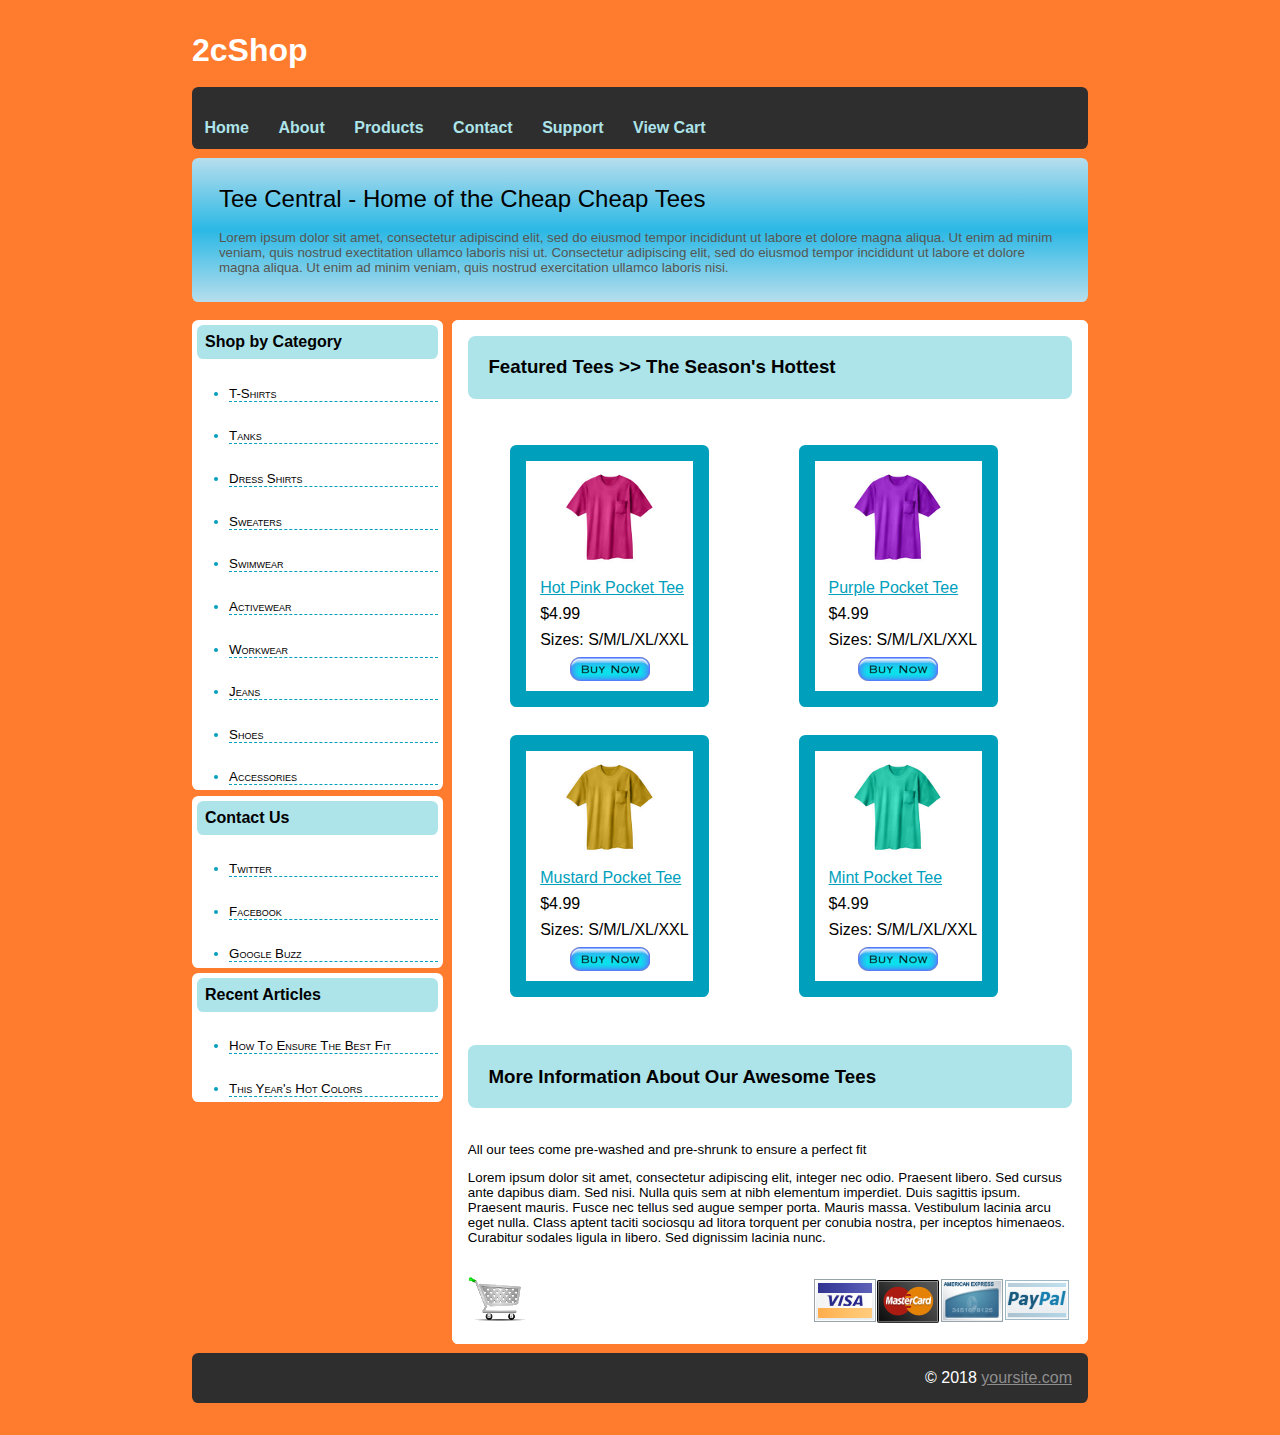
<file: LENGUAJE MARCAS/2cShop/index.html>
<!DOCTYPE html>
<html lang="en">
<head>
    <meta charset="UTF-8">
    <meta http-equiv="X-UA-Compatible" content="IE=edge">
    <meta name="viewport" content="width=device-width, initial-scale=1.0">
    <link rel="stylesheet" href="style.css"/>
    <title>2cShop</title>
</head>
<body>
    <h1>2cShop</h1>

    <nav>
        <ul>
            <li><a href="">Home</a></li>
            <li><a href="">About</a></li>
            <li><a href="">Products</a></li>
            <li><a href="">Contact</a></li>
            <li><a href="">Support</a></li>
            <li><a href="">View Cart</a></li>
        </ul>
    </nav>

    <header>
        <h2>Tee Central - Home of the Cheap Cheap Tees</h2>
        <p>Lorem ipsum dolor sit amet, consectetur adipiscind elit, sed do eiusmod

            tempor incididunt ut labore et dolore magna aliqua. Ut enim ad minim
        
            veniam, quis nostrud exectitation ullamco laboris nisi ut. Consectetur
        
            adipiscing elit, sed do eiusmod tempor incididunt ut labore et dolore
        
            magna aliqua. Ut enim ad minim veniam, quis nostrud exercitation ullamco
        
            laboris nisi.</p>
    </header>

    <aside>
        <section>

            <h4>Shop by Category</h4>

            <ul>
                <li><a href="">T-Shirts</a></li>
                <li><a href="">Tanks</a></li>
                <li><a href="">Dress Shirts</a></li>
                <li><a href="">Sweaters</a></li>
                <li><a href="">Swimwear</a></li>
                <li><a href="">Activewear</a></li>
                <li><a href="">Workwear</a></li>
                <li><a href="">Jeans</a></li>
                <li><a href="">Shoes</a></li>
                <li><a href="">Accessories</a></li>
            </ul>
        </section>

        <section>

            <h4>Contact Us</h4>

            <ul>
                <li><a href="">Twitter</a></li>
                <li><a href="">Facebook</a></li>
                <li><a href="">Google Buzz</a></li>
            </ul>
        </section>

        <section>

            <h4>Recent Articles</h4>

            <ul>
                <li><a href="">How To Ensure The Best Fit</a></li>
                <li><a href="">This Year's Hot Colors</a></li>
            </ul>
        </section>
    </aside>

    <main>
        <section id="main1">
            <h3>Featured Tees >> The Season's Hottest</h3>

            <article class="art">
                <img src="images/hotPink.png"/>
                <p><a href="">Hot Pink Pocket Tee</a></p>
                <p>$4.99</p>
                <p>Sizes: S/M/L/XL/XXL</p>
                <img src="images/buyNow.png"/>
            </article>

            <article class="art">
                <img src="images/purple.png"/>
                <p><a href="">Purple Pocket Tee</a></p> 
                <p>$4.99</p>
                <p>Sizes: S/M/L/XL/XXL</p>
                <img src="images/buyNow.png"/>
            </article>

            <article class="art">
                <img src="images/mustard.png"/>
                <p><a href="">Mustard Pocket Tee</a></p> 
                <p>$4.99</p>
                <p>Sizes: S/M/L/XL/XXL</p>
                <img src="images/buyNow.png"/>
            </article>

            <article class="art">
                <img src="images/mint.png"/>
                <p><a href="">Mint Pocket Tee</a></p>
                <p>$4.99</p>
                <p>Sizes: S/M/L/XL/XXL</p>
                <img src="images/buyNow.png"/>
            </article>
        </section>


        <section id="main2">
            <h3>More Information About Our Awesome Tees</h3>

            <p>All our tees come pre-washed and pre-shrunk to ensure a perfect fit</p>

            <p>Lorem ipsum dolor sit amet, consectetur adipiscing elit, integer nec

                odio. Praesent libero. Sed cursus ante dapibus diam. Sed nisi. Nulla
            
                quis sem at nibh elementum imperdiet. Duis sagittis ipsum. Praesent
            
                mauris. Fusce nec tellus sed augue semper porta. Mauris massa.
            
                Vestibulum lacinia arcu eget nulla. Class aptent taciti sociosqu ad
            
                litora torquent per conubia nostra, per inceptos himenaeos. Curabitur
            
                sodales ligula in libero. Sed dignissim lacinia nunc.</p>
        </section>

        <section>
            <img src="images/cart.png"/>
            <img id="cards" src="images/paymentMethods.png"/>
        </section>
    </main>

    <footer>
        <p>© 2018 <a href="">yoursite.com</a></p>
    </footer>
</body>
</html>
</file>
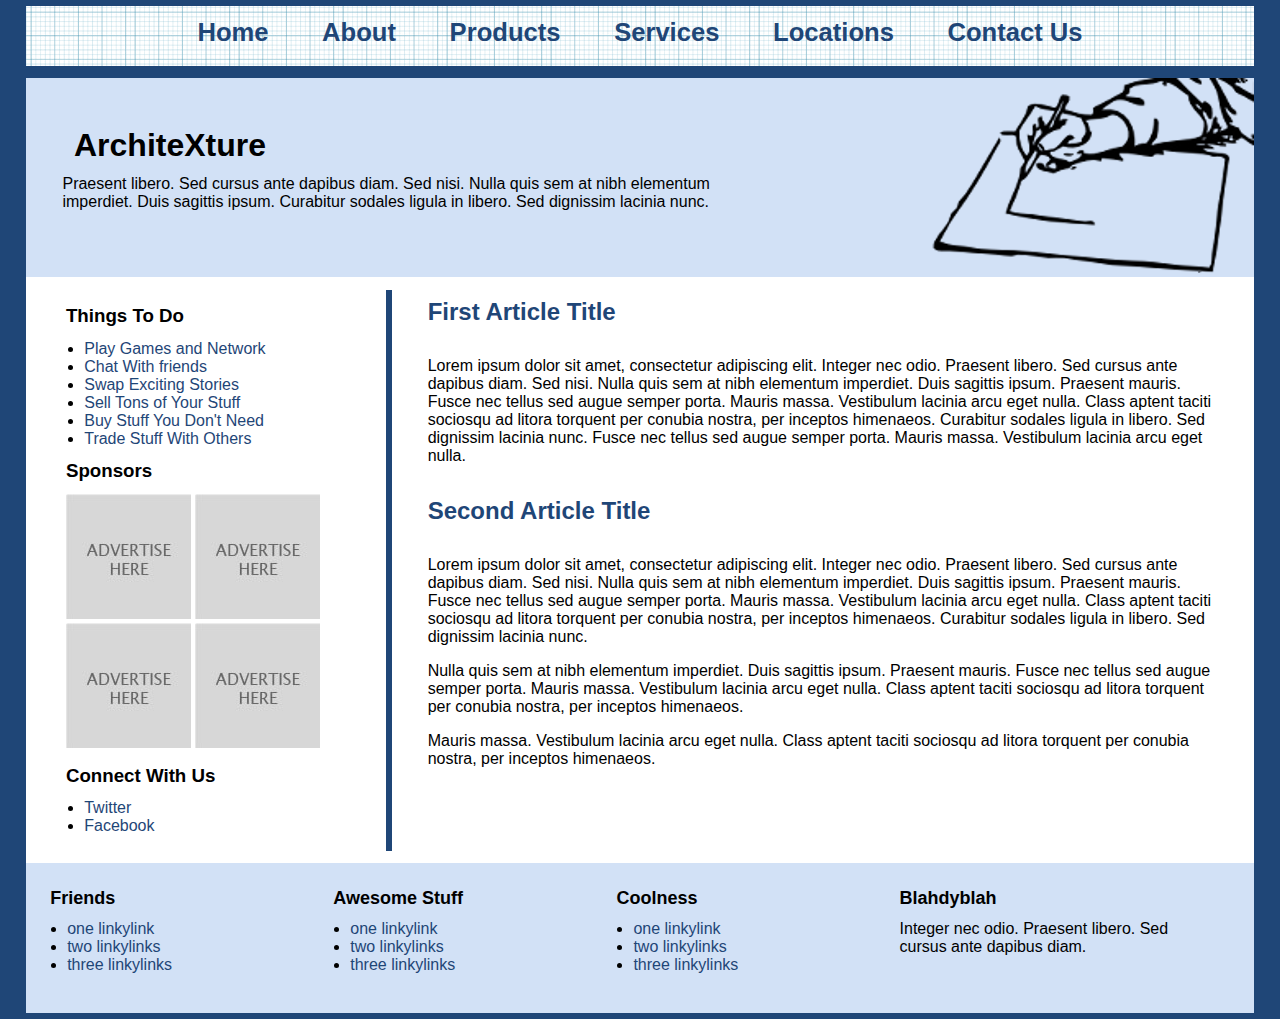
<file: LENGUAJE MARCAS/ArchiteX/index.html>
<!DOCTYPE html>
<html lang="en">
<head>
    <meta charset="UTF-8">
    <meta http-equiv="X-UA-Compatible" content="IE=edge">
    <meta name="viewport" content="width=device-width, initial-scale=1.0">
    <link rel="stylesheet" href="Architex.css"/>
    <title>ArchiteXture</title>
</head>
<body>
    <nav>
        <ul id="ListaNavegacion">
            <li><a href="">Home</a></li>
            <li><a href="">About</a></li>
            <li><a href="">Products</a></li>
            <li><a href="">Services</a></li>
            <li><a href="">Locations</a></li>
            <li><a href="">Contact Us</a></li>
        </ul>
    </nav>

    <main>
        <header>
            <h1>ArchiteXture</h1>
            <p>Praesent libero. Sed cursus ante dapibus diam. Sed nisi. Nulla quis sem at nibh elementum imperdiet. Duis sagittis ipsum. Curabitur sodales ligula in libero. Sed dignissim lacinia nunc.</p>
            <img id="logo" src="images/plans.png"/>
        </header>

        <section id="parteCentral" >
            
            <aside>
                <section id="Things To Do">
                    <h3>Things To Do</h3>
                    <ul>
                        <li><a href="">Play Games and Network </a></li>
                        <li><a href="">Chat With friends</a></li>
                        <li><a href="">Swap Exciting Stories</a></li>
                        <li><a href="">Sell Tons of Your Stuff</a></li>
                        <li><a href="">Buy Stuff You Don't Need</a></li>
                        <li><a href="">Trade Stuff With Others</a></li>        
                    </ul>
                </section>
                
                <section id="Sponsors">
                    <h3>Sponsors</h3>
                        <img src="images/advertiseHere.jpg"/>
                        <img src="images/advertiseHere.jpg"/>
                        <img src="images/advertiseHere.jpg"/>
                        <img src="images/advertiseHere.jpg"/>
                </section>

                <section id="Connect With Us">
                    <h3>Connect With Us</h3>
                    <ul>
                        <li><a href="">Twitter</a></li>
                        <li><a href="">Facebook</a></li>   
                    </ul>
                </section>
            </aside>
            
            <section id="principal">
                <article id="First Article Title">
                    <h2>First Article Title</h2>
                    <p>Lorem ipsum dolor sit amet, consectetur adipiscing elit. Integer nec odio. Praesent libero. Sed cursus ante dapibus diam. Sed nisi. Nulla quis sem at nibh elementum imperdiet. Duis sagittis ipsum. Praesent mauris. Fusce nec tellus sed augue semper porta. Mauris massa. Vestibulum lacinia arcu eget nulla. Class aptent taciti sociosqu ad litora torquent per conubia nostra, per inceptos himenaeos. Curabitur sodales ligula in libero. Sed dignissim lacinia nunc. Fusce nec tellus sed augue semper porta. Mauris massa. Vestibulum lacinia arcu eget nulla.</p>
                </article>

                <article id="Second Article Title">
                    <h2>Second Article Title</h2>
                    <p>Lorem ipsum dolor sit amet, consectetur adipiscing elit. Integer nec odio. Praesent libero. Sed cursus ante dapibus diam. Sed nisi. Nulla quis sem at nibh elementum imperdiet. Duis sagittis ipsum. Praesent mauris. Fusce nec tellus sed augue semper porta. Mauris massa. Vestibulum lacinia arcu eget nulla. Class aptent taciti sociosqu ad litora torquent per conubia nostra, per inceptos himenaeos. Curabitur sodales ligula in libero. Sed dignissim lacinia nunc.</p>
                    <p>Nulla quis sem at nibh elementum imperdiet. Duis sagittis ipsum. Praesent mauris. Fusce nec tellus sed augue semper porta. Mauris massa. Vestibulum lacinia arcu eget nulla. Class aptent taciti sociosqu ad litora torquent per conubia nostra, per inceptos himenaeos.</p>
                    <p>Mauris massa. Vestibulum lacinia arcu eget nulla. Class aptent taciti sociosqu ad litora torquent per conubia nostra, per inceptos himenaeos.</p>
                </article>
            </section>
        </section>

        <footer>
            <section id="Friends">
                <h4>Friends</h4>
                <ul>
                    <li><a href="">one linkylink</a></li>
                    <li><a href="">two linkylinks</a></li>
                    <li><a href="">three linkylinks</a></li>  
                </ul>
            </section>

            <section id="Awesome Stuff">
                <h4>Awesome Stuff</h4>
                <ul>
                    <li><a href="">one linkylink</a></li>
                    <li><a href="">two linkylinks</a></li>
                    <li><a href="">three linkylinks</a></li>
                </ul>
            </section>

            <section id="Coolness">
                <h4>Coolness</h4>
                <ul>
                    <li><a href="">one linkylink</a></li>
                    <li><a href="">two linkylinks</a></li>
                    <li><a href="">three linkylinks</a></li>
                </ul>
            </section>

            <section id="Blahdyblah">
                <h4>Blahdyblah</h4>
                <p>Integer nec odio. Praesent libero. Sed cursus ante dapibus diam.</p>
            </section>
        </footer>
    </main>
</body>
</html>
</file>
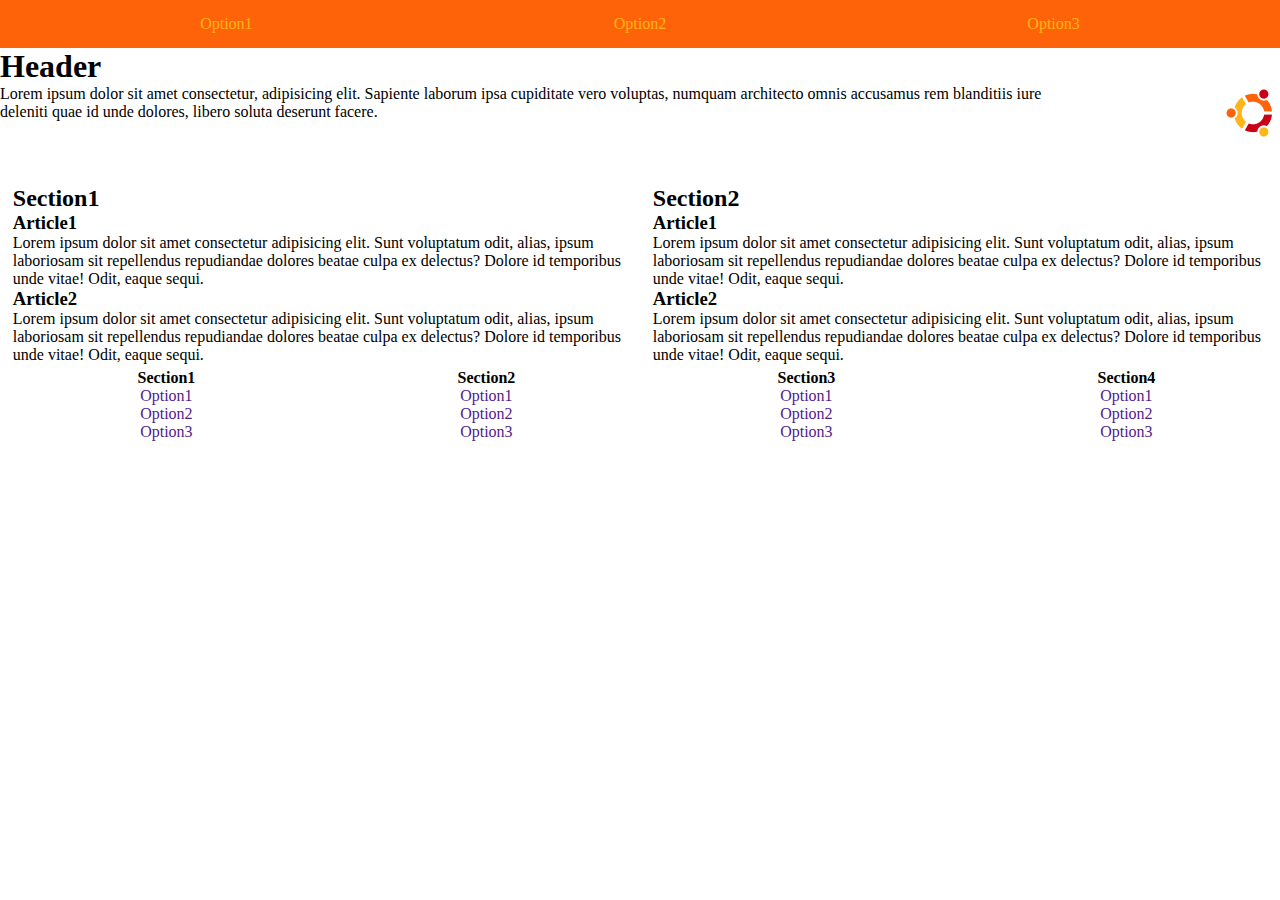
<file: LENGUAJE MARCAS/Box Model (enunciado)/index.html>
<!DOCTYPE html>
<html>
    <head>
        <link rel="stylesheet" href="css/estilos.css" />
        <meta charset="utf-8" />
        <title>Box Model</title>
    </head>

    <body>
        <nav>
            <ul>
                <li><a href="">Option1</a></li>
                <li><a href="">Option2</a></li>
                <li><a href="">Option3</a></li>                
            </ul>
        </nav>

        <header>
            <h1>Header</h1>
            <p>Lorem ipsum dolor sit amet consectetur, adipisicing elit. Sapiente laborum ipsa cupiditate vero voluptas, numquam architecto omnis accusamus rem blanditiis iure deleniti quae id unde dolores, libero soluta deserunt facere.</p>
            <img src="images/logoUbuntu.png" />
        </header>
        
        <main>
            <section>
                <h2>Section1</h2>
                <article>
                    <h3>Article1</h3>
                    <p>Lorem ipsum dolor sit amet consectetur adipisicing elit. Sunt voluptatum odit, alias, ipsum laboriosam sit repellendus repudiandae dolores beatae culpa ex delectus? Dolore id temporibus unde vitae! Odit, eaque sequi.</p>
                </article>

                <article>
                    <h3>Article2</h3>
                    <p>Lorem ipsum dolor sit amet consectetur adipisicing elit. Sunt voluptatum odit, alias, ipsum laboriosam sit repellendus repudiandae dolores beatae culpa ex delectus? Dolore id temporibus unde vitae! Odit, eaque sequi.</p>
                </article>
            </section>

            <section>
                <h2>Section2</h2>
                <article>
                    <h3>Article1</h3>
                    <p>Lorem ipsum dolor sit amet consectetur adipisicing elit. Sunt voluptatum odit, alias, ipsum laboriosam sit repellendus repudiandae dolores beatae culpa ex delectus? Dolore id temporibus unde vitae! Odit, eaque sequi.</p>
                </article>

                <article>
                    <h3>Article2</h3>
                    <p>Lorem ipsum dolor sit amet consectetur adipisicing elit. Sunt voluptatum odit, alias, ipsum laboriosam sit repellendus repudiandae dolores beatae culpa ex delectus? Dolore id temporibus unde vitae! Odit, eaque sequi.</p>
                </article>
            </section>
        </main>

        <footer>
            <section>
                <h4>Section1</h4>
                <ul>
                    <li><a href="">Option1</a></li>
                    <li><a href="">Option2</a></li>
                    <li><a href="">Option3</a></li>
                </ul>
            </section>

            <section>
                <h4>Section2</h4>
                <ul>
                    <li><a href="">Option1</a></li>
                    <li><a href="">Option2</a></li>
                    <li><a href="">Option3</a></li>
                </ul>
            </section>

            <section>
                <h4>Section3</h4>
                <ul>
                    <li><a href="">Option1</a></li>
                    <li><a href="">Option2</a></li>
                    <li><a href="">Option3</a></li>
                </ul>
            </section>

            <section>
                <h4>Section4</h4>
                <ul>
                    <li><a href="">Option1</a></li>
                    <li><a href="">Option2</a></li>
                    <li><a href="">Option3</a></li>
                </ul>
            </section>
        </footer>
    </body>
</html>
</file>
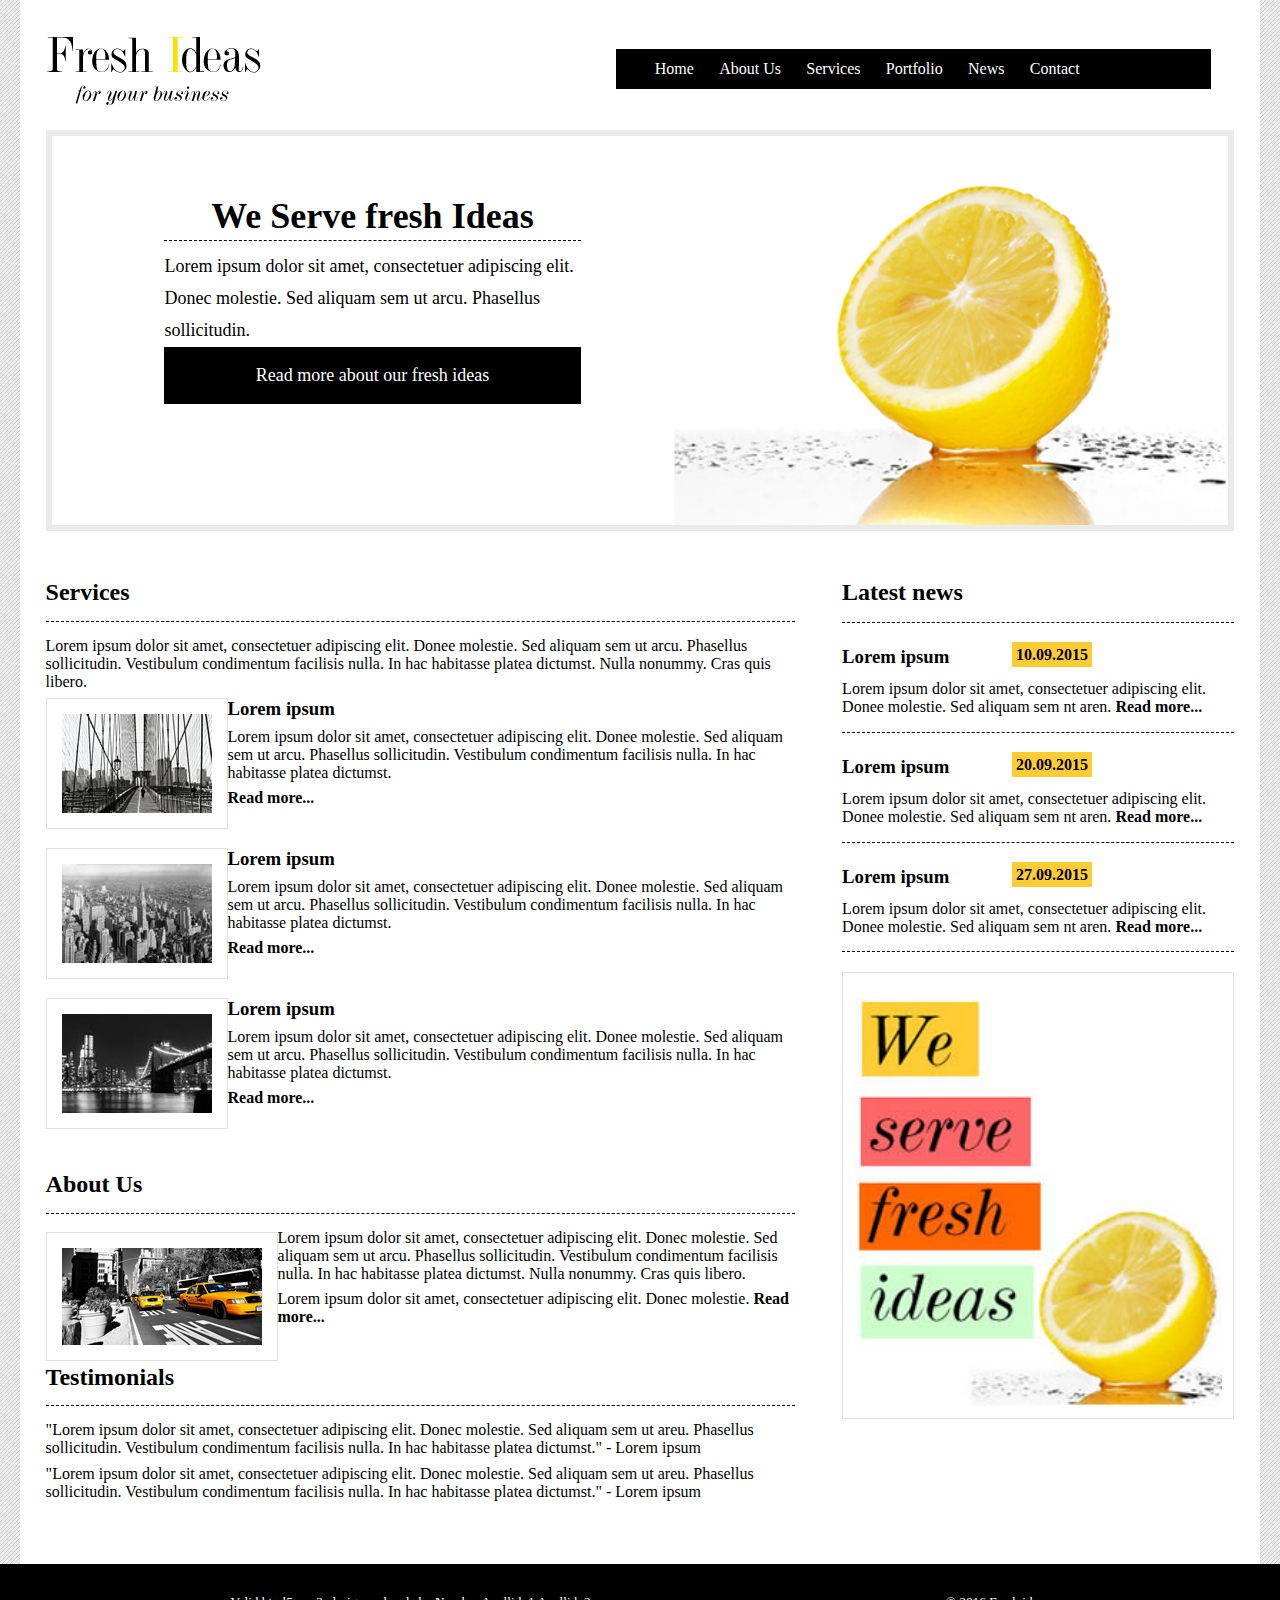
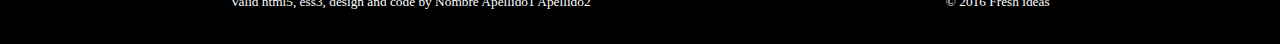
<file: LENGUAJE MARCAS/FreshIdeas/index.html>
<!DOCTYPE html>
<html lang="en">
<head>
    <meta charset="UTF-8">
    <meta http-equiv="X-UA-Compatible" content="IE=edge">
    <meta name="viewport" content="width=device-width, initial-scale=1.0">
    <link rel="stylesheet" href="style.css"/>
    <title>FreshIdeas</title>
</head>

<body>
    <div id="cajacentral">
        <header>
            <a id="logo" href="#"><img src="images/logo.png" alt="Fresh Ideas"></a>

            <nav>
                <ul>
                    <li><a href="#">Home</a></li>
                    <li><a href="#">About Us</a></li>
                    <li><a href="#">Services</a></li>
                    <li><a href="#">Portfolio</a></li>
                    <li><a href="#">News</a></li>
                    <li><a href="#">Contact</a></li>
                </ul>
            </nav>
            <section id="portada">
                <article id="textoPortada">
                    <h1>We Serve fresh Ideas</h1>
                    <p>
                        Lorem ipsum dolor sit amet, consectetuer adipiscing elit. Donec molestie. 
                        Sed aliquam sem ut arcu. Phasellus sollicitudin.
                    </p>
                    <p id="readP">Read more about our fresh ideas</p>
                </article>
                <img id="banner" src="images/banner.png" alt="Imagen de portada">
            </section>
        </header>

        <main>
            <section class="services">
                <h2>Services</h2>
                <p>
                    Lorem ipsum dolor sit amet, consectetuer adipiscing elit. Donee molestie. 
                    Sed aliquam sem ut arcu. Phasellus sollicitudin. Vestibulum condimentum facilisis nulla. 
                    In hac habitasse platea dictumst. Nulla nonummy. Cras quis libero.
                </p>

                <article>
                    <img src="images/services1.jpg" alt="">
                    <h3>Lorem ipsum</h3>
                    <p>
                        Lorem ipsum dolor sit amet, consectetuer adipiscing elit. Donee molestie. 
                        Sed aliquam sem ut arcu. Phasellus sollicitudin. Vestibulum condimentum 
                        facilisis nulla. In hac habitasse platea dictumst.
                    </p>
                    <a class="read" href="#">Read more...</a>
                </article>

                <article>
                    <img src="images/services2.jpg" alt="">
                    <h3>Lorem ipsum</h3>
                    <p>
                        Lorem ipsum dolor sit amet, consectetuer adipiscing elit. Donee molestie. 
                        Sed aliquam sem ut arcu. Phasellus sollicitudin. Vestibulum condimentum 
                        facilisis nulla. In hac habitasse platea dictumst.
                    </p>
                    <a class="read" href="#">Read more...</a>
                </article>

                <article>
                    <img src="images/services3.jpg" alt="">
                    <h3>Lorem ipsum</h3>
                    <p>
                        Lorem ipsum dolor sit amet, consectetuer adipiscing elit. Donee molestie. 
                        Sed aliquam sem ut arcu. Phasellus sollicitudin. Vestibulum condimentum 
                        facilisis nulla. In hac habitasse platea dictumst.
                    </p>
                    <a class="read" href="#">Read more...</a>
                </article>
            </section>
                

            <section>
                <h2>About Us</h2>
                <img id="about" src="images/aboutUs.jpg" alt="">
                <p>
                    Lorem ipsum dolor sit amet, consectetuer adipiscing elit. Donec molestie. 
                    Sed aliquam sem ut arcu. Phasellus sollicitudin. Vestibulum condimentum 
                    facilisis nulla. In hac habitasse platea dictumst. Nulla nonummy. Cras quis libero.
                </p>
                <p>Lorem ipsum dolor sit amet, consectetuer adipiscing elit. Donec molestie. <a class="read" href="#">Read more...</a></p>
            </section>


            <section>
                <h2>Testimonials</h2>
                <p>
                    "Lorem ipsum dolor sit amet, consectetuer adipiscing elit. Donec molestie. 
                    Sed aliquam sem ut areu. Phasellus sollicitudin. Vestibulum condimentum 
                    facilisis nulla. In hac habitasse platea dictumst." - Lorem ipsum
                </p>
                <p>
                    "Lorem ipsum dolor sit amet, consectetuer adipiscing elit. Donec molestie. 
                    Sed aliquam sem ut areu. Phasellus sollicitudin. Vestibulum condimentum 
                    facilisis nulla. In hac habitasse platea dictumst." - Lorem ipsum
                </p>
            </section>
        </main>

        <aside>
            <h2>Latest news</h2>

            <article>
                    <h3>Lorem ipsum</h3>
                    <time datetime="2015-09-10">10.09.2015</time>
                    <p> 
                        Lorem ipsum dolor sit amet, consectetuer adipiscing elit. Donee molestie. 
                        Sed aliquam sem nt aren. <a class="read" href="#">Read more...</a>
                    </p>
            </article>

            <article>
                    <h3>Lorem ipsum</h3>
                    <time datetime="2015-09-20">20.09.2015</time>
                    <p> 
                        Lorem ipsum dolor sit amet, consectetuer adipiscing elit. Donee molestie. 
                        Sed aliquam sem nt aren. <a class="read" href="#">Read more...</a>
                    </p>
            </article>

            <article>
                    <h3>Lorem ipsum</h3>
                    <time datetime="2015-09-27">27.09.2015</time>
                    <p> 
                        Lorem ipsum dolor sit amet, consectetuer adipiscing elit. Donee molestie. 
                        Sed aliquam sem nt aren. <a class="read" href="#">Read more...</a>
                    </p>
            </article>
            <img src="images/weServeFreshIdeas.jpg" alt="We serve fresh ideas">
        </aside>
    </div>

    <footer>
        <small id="footer1">Valid html5, ess3, design and code by Nombre Apellido1 Apellido2</small>
        <small id="footer2">&copy; 2016 Fresh ideas</small>
    </footer>
</body>

</html>
</file>
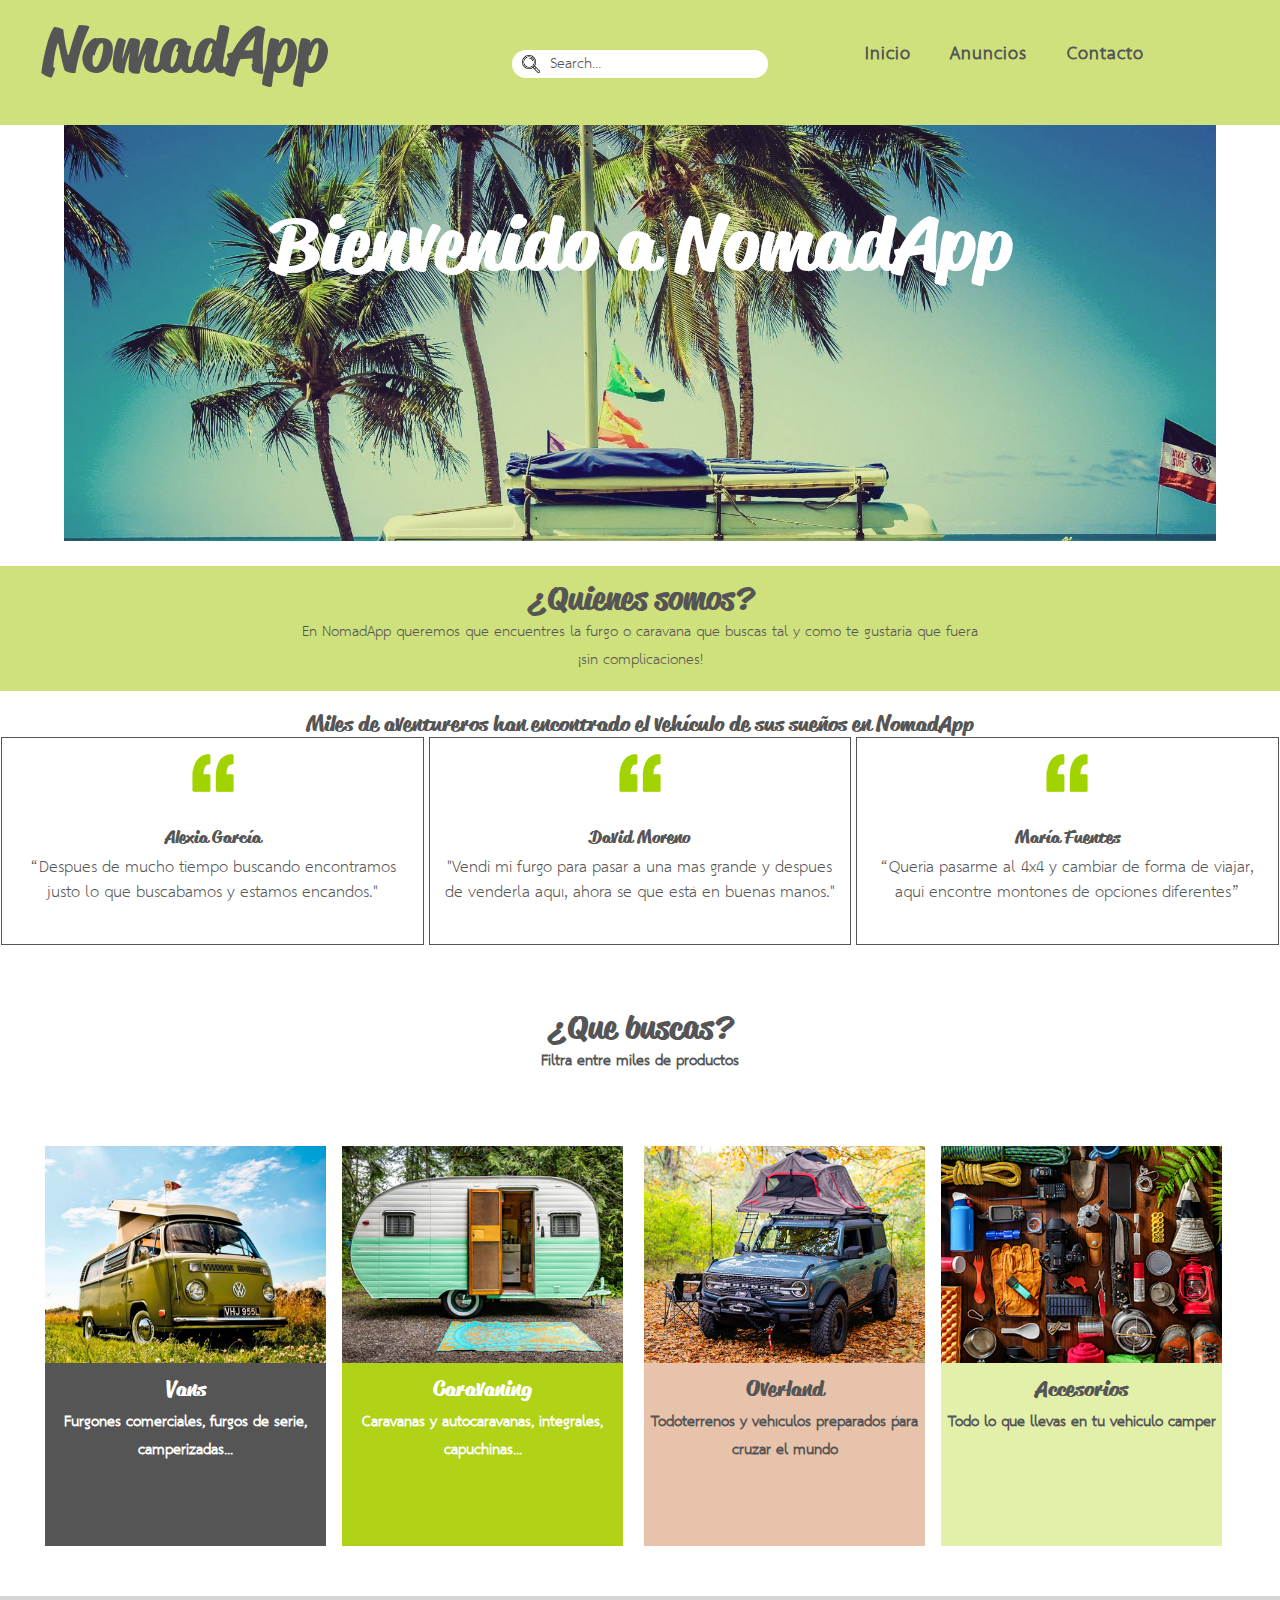
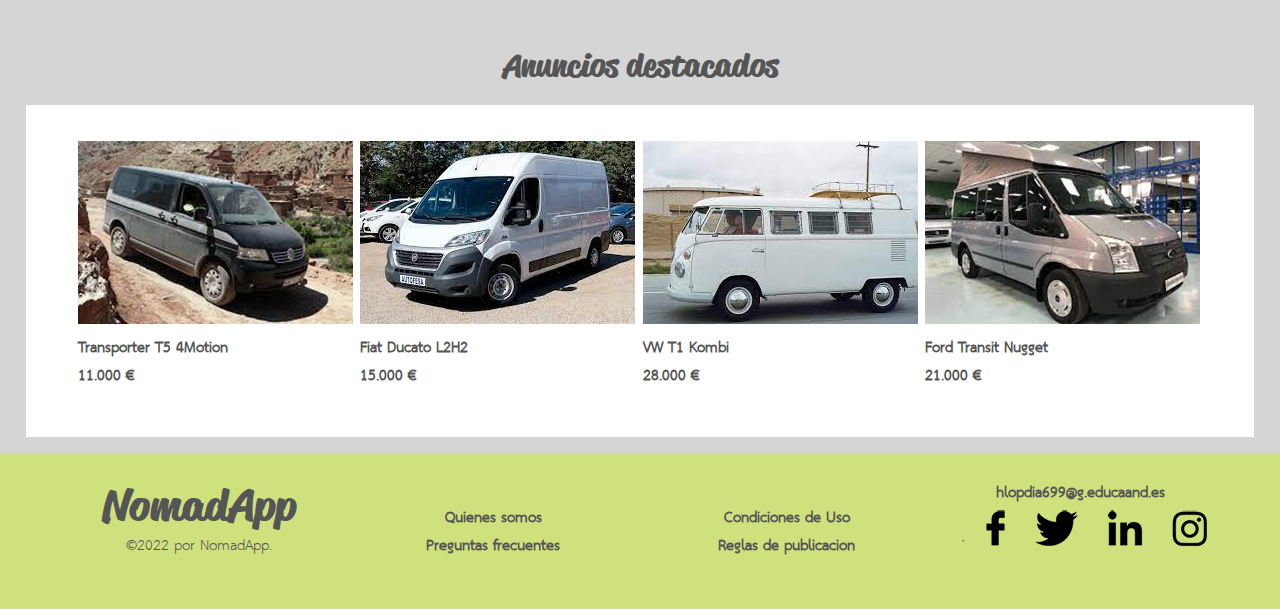
<file: LENGUAJE MARCAS/Nomadapp/index.html>
<!DOCTYPE html>
<html lang="en">
<head>
    <meta charset="UTF-8">
    <meta http-equiv="X-UA-Compatible" content="IE=edge">
    <meta name="viewport" content="width=device-width, initial-scale=1.0">
    <link rel="stylesheet" href="styles/index.css"/>
    <link rel="stylesheet" href="https://cdnjs.cloudflare.com/ajax/libs/font-awesome/6.1.1/css/all.min.css" integrity="sha512-KfkfwYDsLkIlwQp6LFnl8zNdLGxu9YAA1QvwINks4PhcElQSvqcyVLLD9aMhXd13uQjoXtEKNosOWaZqXgel0g==" crossorigin="anonymous" referrerpolicy="no-referrer" />
    <title>NomadApp</title>
</head>
<body>
    <header>
        <a href="#" class="homelink">
            <h1 class="logo">NomadApp</h1>
        </a>

        <nav>
            <input type="checkbox" id="check">
            <label for="check" class="checkbutton">
                <i class="fa-solid fa-bars"></i>
            </label>

            <ul>
                <li><a href="#">Inicio</a></li>
                <li><a href="#">Anuncios</a>
                                
                <!-- start menu desplegable -->
                <ul>
                    <li><a href="#">Vans</a></li>
                    <li><a href="#">Caravaning</a></li>
                    <li><a href="#">Overland</a></li>
                    <li><a href="#">Accesorios</a></li>
                </ul>
                <!-- end menu desplegable -->
                </li>

                <li><a href="">Contacto</a></li>
                <li><a href="pages/login.html" class="user">
                    <i class="fa-solid fa-user"></i>
                </a></li>
            </ul>
        </nav>

        <article id="barra"> <!--Barra de busqueda-->

            <img id="lupa" src="images/lupa.png">
            <p>Search...</p>

        </article>
    </header>
    

    <section id="Portada">
        <h1>Bienvenido a NomadApp</h1>
    </section>


    <section id="Quienes_somos">
        <h2>¿Quienes somos?</h2>
        <p>En NomadApp queremos que encuentres la furgo o caravana que buscas tal y como te gustaria que fuera</p>
        <p>¡sin complicaciones!</p>
    </section>


    <section id="Opiniones">
        <h4>Miles de aventureros han encontrado el vehículo de sus sueños en NomadApp</h4>

        <article class="opinion">
            <img class="comillas" src="images/comillas.png"/>
            <h5>Alexia García</h5>
            <p>“Despues de mucho tiempo buscando encontramos justo lo que buscabamos y estamos encandos."</p>
        </article>

        <article class="opinion">
            <img class="comillas" src="images/comillas.png"/>
            <h5>David Moreno</h5>
            <p>"Vendi mi furgo para pasar a una mas grande y despues de venderla aquí, ahora se que esta en buenas manos."</p>
        </article>

        <article class="opinion">
            <img class="comillas" src="images/comillas.png"/>
            <h5>María Fuentes</h5>
            <p>“Queria pasarme al 4x4 y cambiar de forma de viajar, aqui encontre montones de opciones diferentes”</p>
        </article>
    </section>


    <section id="Categorias">
        <a href="">
        <article id="CabeceraCat">
            <h2>¿Que buscas?</h2>
            <p>Filtra entre miles de productos</p>
        </article>

        <a href="">
        <article class="cat" id="cat1">
            <img id="cat1" src="images/Vans.png"/>
            <h4>Vans</h4>
            <p>Furgones comerciales, furgos de serie, camperizadas...</p>
        </article></a>

        <a href="">
        <article class="cat" id="cat2">
            <img src="images/Caravaning.jpg"/>
            <h4>Caravaning</h4>
            <p>Caravanas y autocaravanas, integrales, capuchinas...</p>
        </article></a>

        <a href="">
        <article class="cat" id="cat3">
            <img src="images/Overland.jpg"/>
            <h4>Overland</h4>
            <p>Todoterrenos y vehículos preparados para cruzar el mundo</p>
        </article></a>

        <a href="">
        <article class="cat" id="cat4">
            <img src="images/Accesorios.jpg"/>
            <h4>Accesorios</h4>
            <p>Todo lo que llevas en tu vehiculo camper</p>
        </article></a>
    </section>


    <section id="Destacados">
        <section id="cabeceraDest">
            <h2>Anuncios destacados</h2>
        </section>

        <section id="gris">
            <a href="#" class="anuncio">
            <article>
                <img src="images/furgo1.jpeg"/>
                <p>Transporter T5 4Motion</p>
                <p>11.000 €</p>
            </article></a>

            <a href="#" class="anuncio">
            <article>
                <img src="images/furgo2.jpeg"/>
                <p>Fiat Ducato L2H2</p>
                <p>15.000 €</p>
            </article></a>

            <a href="#" class="anuncio">
            <article>
                <img src="images/furgo3.jpeg"/>
                <p>VW T1 Kombi</p>
                <p>28.000 €</p>
            </article></a>

            <a href="#" class="anuncio">
            <article>
                <img src="images/furgo4.jpeg"/>
                <p>Ford Transit Nugget</p>
                <p>21.000 €</p>
            </article></a>
        </section>
    </section>


    <footer>
        <article>
            <h2 id="logo">NomadApp</h2>
            <p>©2022 por NomadApp.</p>
        </article>

        <article>
            <ul>
                <li><a href="">Quienes somos</a></li>
                <li><a href="">Preguntas frecuentes</a></li>
            </ul>
        </article>

        <article>
            <ul>
                <li><a href="">Condiciones de Uso</a></li>
                <li><a href="">Reglas de publicación</a></li>  
            </ul>
        </article>

        <article>
            <a href="#">hlopdia699@g.educaand.es</a>
            <section id="redes">
                <img src="images/redes.png" alt="Enlace a RR.SS.">
            </section>
        </article>
    </footer>
    
</body>
</html>
</file>
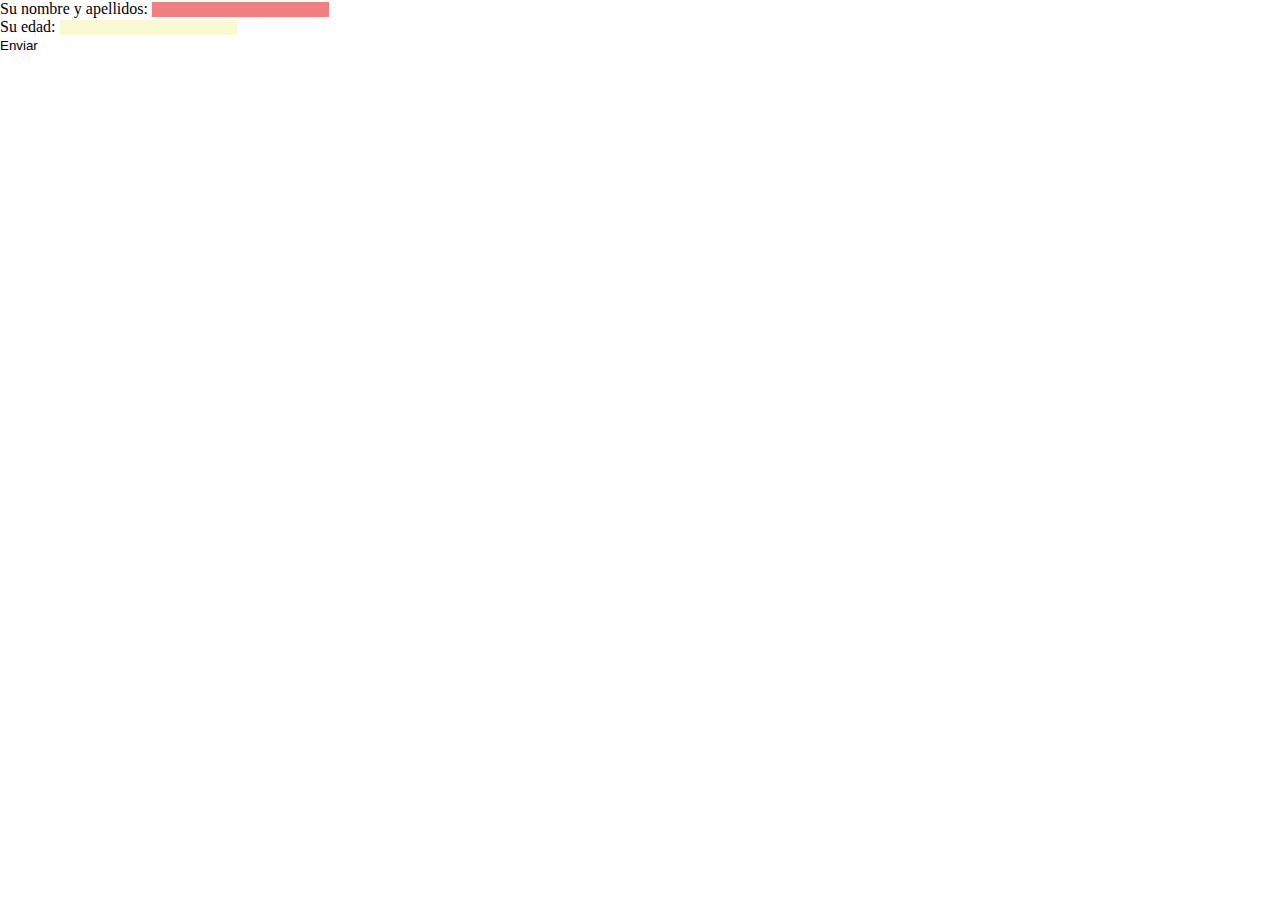
<file: LENGUAJE MARCAS/required/index.html>
<!DOCTYPE html>
<html lang="en">
<head>
    <meta charset="UTF-8">
    <meta http-equiv="X-UA-Compatible" content="IE=edge">
    <meta name="viewport" content="width=device-width, initial-scale=1.0">
    <link rel="stylesheet" href="style.css"/>
    <title>Document</title>
</head>
<body>
    <form id="form1" method="#" action="#">
    <p>
        <label for="nombre">Su nombre y apellidos: </label>
        <input type="text" name="nombre" id="nombre" required />
    </p>
    <p>
        <label for="edad">Su edad: </label>
        <input type="text" name="edad" id="edad" />
    </p>
    <p>
        <input type="submit" id="enviar" value="Enviar" />
    </p>
    </form>
</body>
</html>
</file>
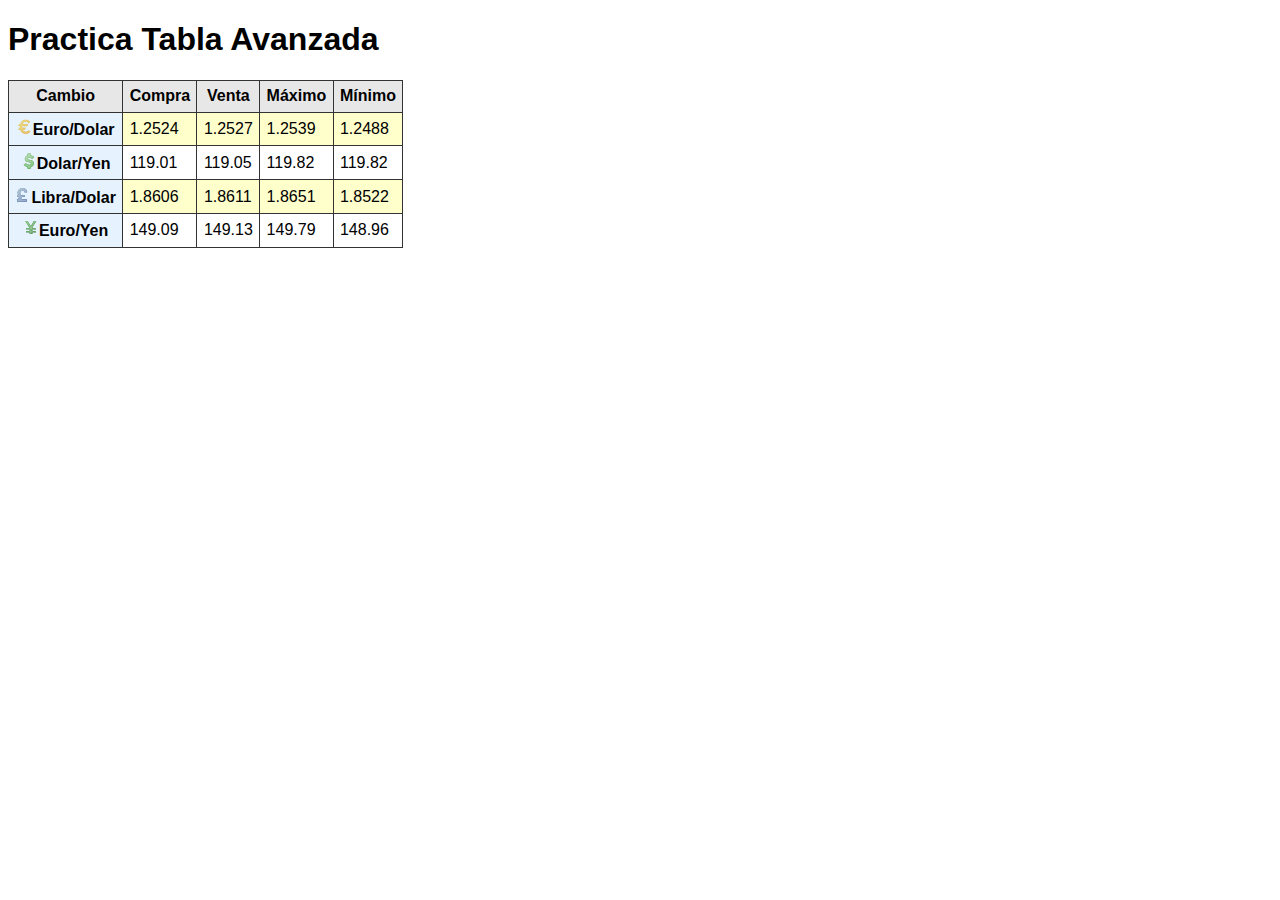
<file: LENGUAJE MARCAS/Tabla/index.html>
<!DOCTYPE html>
<html lang="en">
<head>
    <meta charset="UTF-8">
    <meta http-equiv="X-UA-Compatible" content="IE=edge">
    <meta name="viewport" content="width=device-width, initial-scale=1.0">
    <link rel="stylesheet" href="style.css"/>
    <title>Practica tabla</title>
</head>
<body>

    <h1>Practica Tabla Avanzada</h1>

    <table>
        <tr>
            <th class="head">Cambio</th>
            <th class="head">Compra</th>
            <th class="head">Venta</th>
            <th class="head">Máximo</th>
            <th class="head">Mínimo</th>
        </tr>
        <tr>
            <th class="moneda"><img src="images/euro.png" >Euro/Dolar</th>
            <td>1.2524</td>
            <td>1.2527</td>
            <td>1.2539</td>
            <td>1.2488</td>
        </tr>
        <tr>
            <th class="moneda"><img src="images/dolar.png">Dolar/Yen</th>
            <td>119.01</td>
            <td>119.05</td>
            <td>119.82</td>
            <td>119.82</td>
        </tr>
        <tr>
            <th class="moneda"><img src="images/libra.png">Libra/Dolar</th>
            <td>1.8606</td>
            <td>1.8611</td>
            <td>1.8651</td>
            <td>1.8522</td>
        </tr>
        <tr>
            <th class="moneda"><img src="images/yen.png">Euro/Yen</th>
            <td>149.09</td>
            <td>149.13</td>
            <td>149.79</td>
            <td>148.96</td>
        </tr>
      </table> 

</body>
</html>
</file>
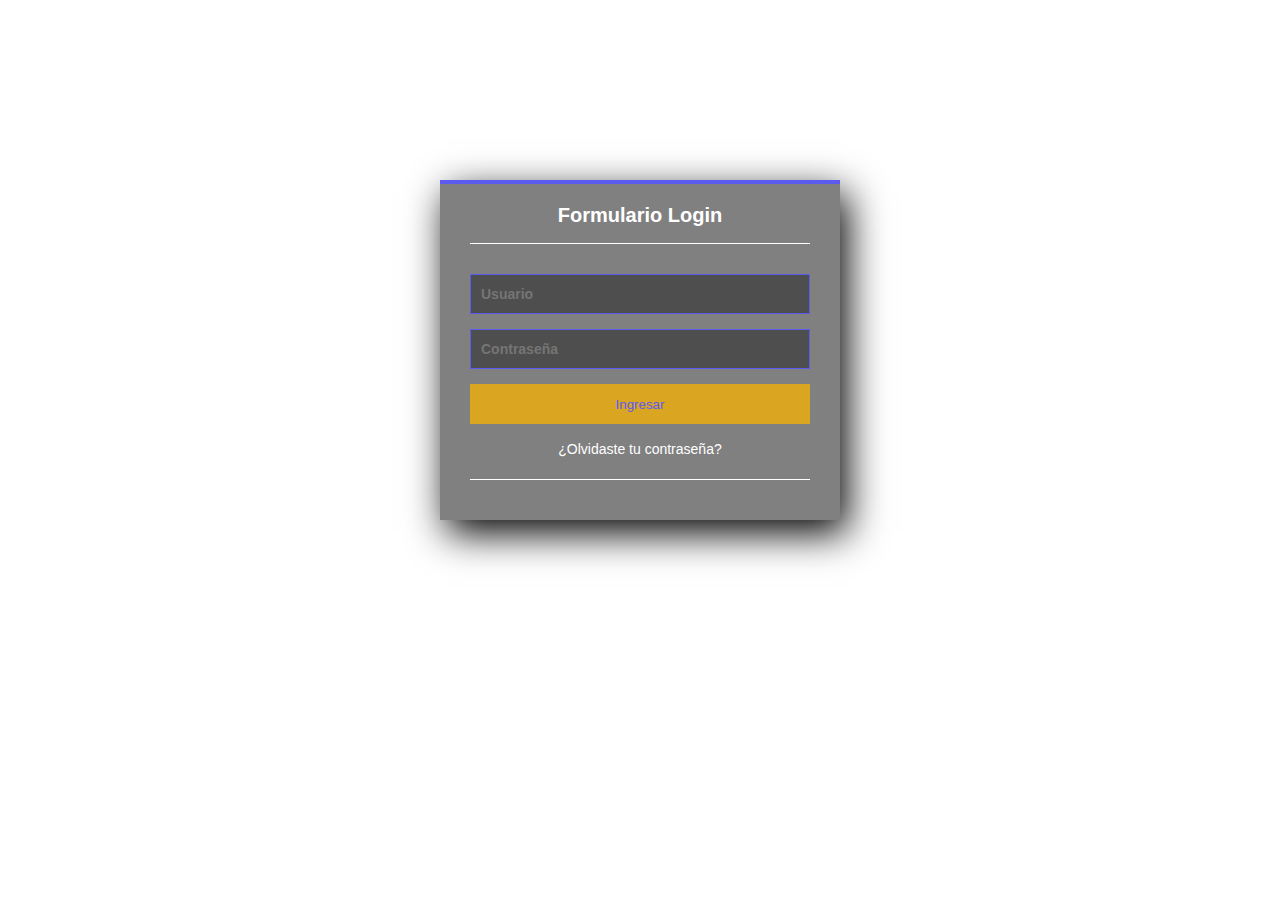
<file: LENGUAJE MARCAS/formularios/formularioLogin.html>
<!DOCTYPE html>
<html lang="en">
<head>
    <meta charset="UTF-8">
    <meta http-equiv="X-UA-Compatible" content="IE=edge">
    <meta name="viewport" content="width=device-width, initial-scale=1.0">
    <link rel="stylesheet" href="style.css">
    <title>Formulario Login</title>
</head>
<body>
    <form class="form-login" action="" novalidate>
        <h5>Formulario Login</h5>
        <input class="controls" type="text" name="usuario" value="" placeholder="Usuario" required>
        <input class="controls" type="password" name="contrasena" value="" placeholder="Contraseña">
        <input class="buttons" type="submit" name="" value="Ingresar">
        <p><a href="#">¿Olvidaste tu contraseña?</a></p>
    </form>
</body>
</html>
</file>
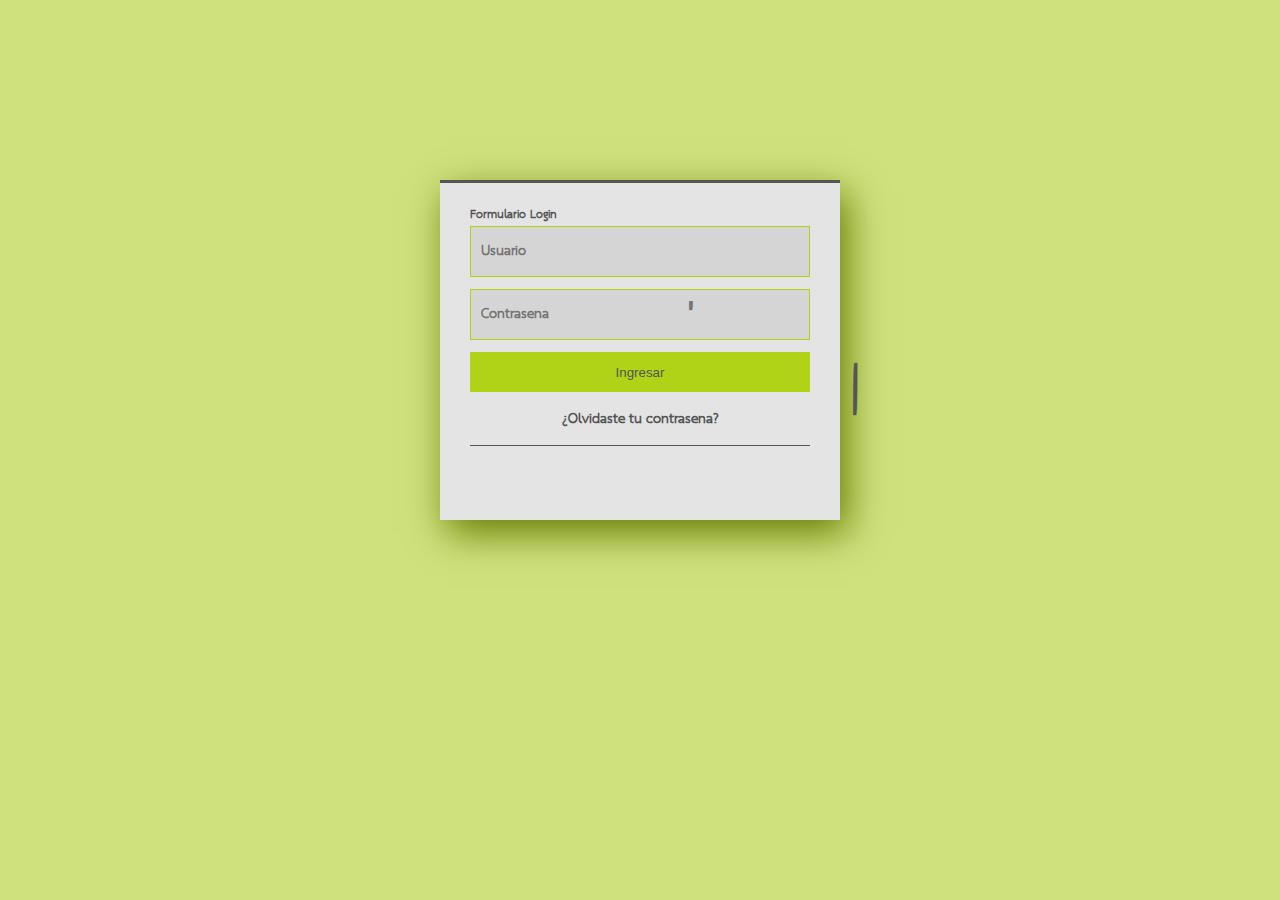
<file: LENGUAJE MARCAS/Nomadapp/pages/login.html>
<!DOCTYPE html>
<html lang="en">
<head>
    <meta charset="UTF-8">
    <meta http-equiv="X-UA-Compatible" content="IE=edge">
    <meta name="viewport" content="width=device-width, initial-scale=1.0">
    <link rel="stylesheet" href="../styles/form.css"/>
    <title>LogIn</title>
</head>
<body>
    <form class="form-login" action="" novalidate>
        <h5>Formulario Login</h5>
        <input class="controls" type="text" name="usuario" value="" placeholder="Usuario" required>
        <input class="controls" type="password" name="contrasena" value="" placeholder="Contraseña">
        <input class="buttons" type="submit" name="" value="Ingresar">
        <p><a href="#">¿Olvidaste tu contraseña?</a></p>
    </form>
</body>
</html>
</file>
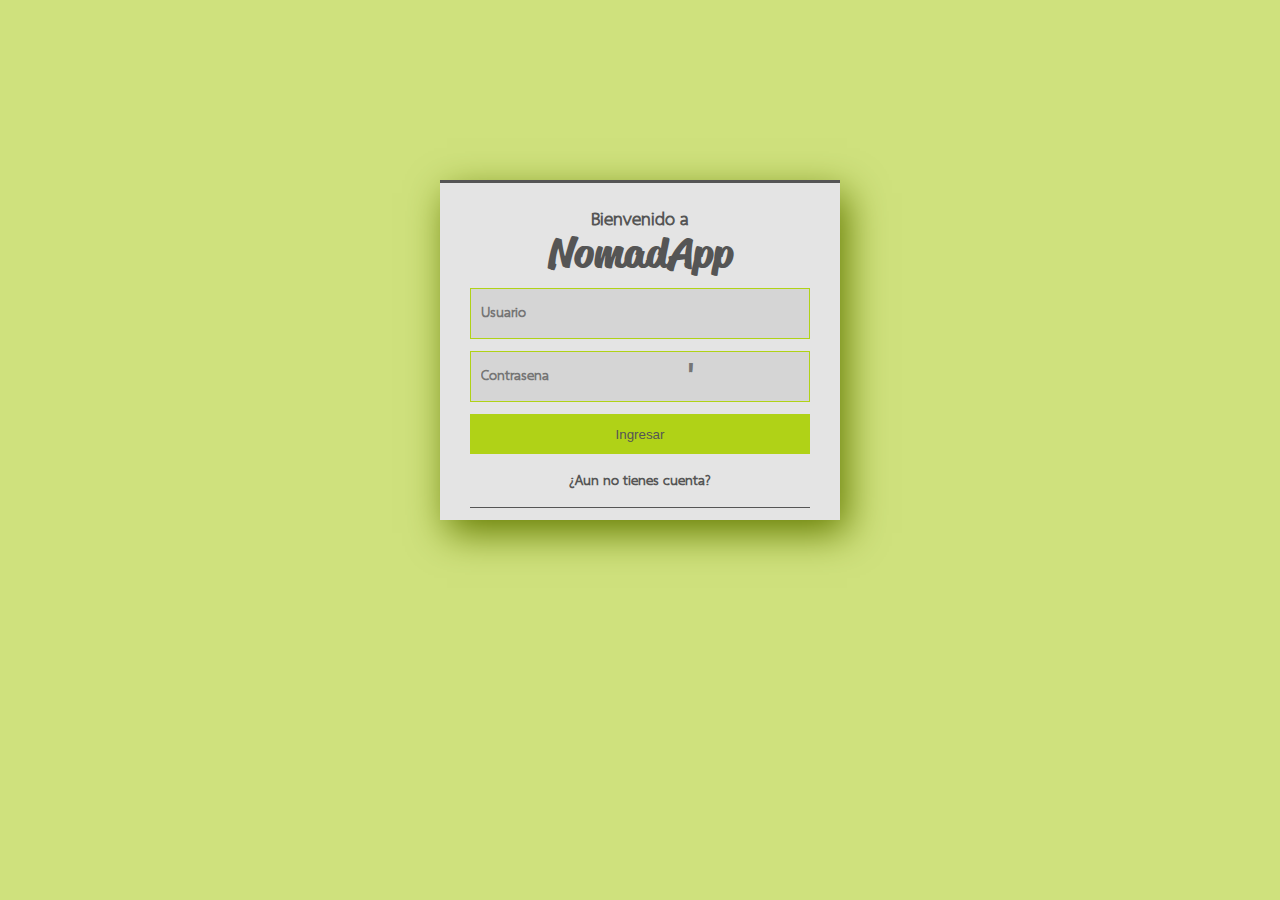
<file: LENGUAJE MARCAS/Nomadapp/pages/signin.html>
<!DOCTYPE html>
<html lang="en">
<head>
    <meta charset="UTF-8">
    <meta http-equiv="X-UA-Compatible" content="IE=edge">
    <meta name="viewport" content="width=device-width, initial-scale=1.0">
    <link rel="stylesheet" href="../styles/form.css"/>
    <title>SignIn</title>
</head>
<body>
    <form class="form-login" action="" novalidate>
        <h6>Bienvenido a</h6>
        <h3>NomadApp</h3>
        <input class="controls" type="text" name="usuario" value="" placeholder="Usuario" required>
        <input class="controls" type="password" name="contrasena" value="" placeholder="Contraseña">
        <input class="buttons" type="submit" name="" value="Ingresar">
        <p><a href="#">¿Aun no tienes cuenta?</a></p>
    </form>
</body>
</html>
</file>
<file: LENGUAJE MARCAS/required/style.css>
*{
    margin: 0;
    padding: 0;
    border: 0;
    box-sizing: border-box;
}

input:required {
    background-color: lightcoral;
    }
    input:optional {
    background-color: lightgoldenrodyellow;
    }
    input#enviar {
    background: none;
}

input:focus {
    outline: solid 3px green;
    outline-offset: 2px;
}
</file>
<file: LENGUAJE MARCAS/Tabla/style.css>
/* TABLA AVANZADA */

body{
    font-family: Arial, Helvetica, sans-serif;
}

table, th, td{
    border:1px solid #333;
    border-collapse: collapse;
}

th, td{
    padding: 0.4em;
}

.head{
    background-color: #e7e7e7;
}

.moneda{
    background-color: #E6F3FF;
}

tr:nth-child(even) {
    background-color: #FFFFCC;
  }

table tr:hover {
    background: #FFFF66;
}
</file>
<file: LENGUAJE MARCAS/formularios/style.css>
*{
    margin: 0;
    padding: 0;
    box-sizing: border-box;
}

body{
    font-family: Arial, Helvetica, sans-serif;
    background-image: ;
}

.form-login{
    width: 400px;
    height: 340px;
    background: grey;
    margin: auto;
    margin-top: 180px;
    box-shadow: 7px 13px 37px black;
    padding: 20px 30px;
    border-top: 4px solid rgb(91, 91, 240);
    color: white;
}

.form-login h5{
    margin: 0;
    text-align: center;
    height: 40px;
    margin-bottom: 30px;
    border-bottom: 1px solid white;
    font-size: 20px;
}

.controls{
    width: 100%;
    border: 1px solid rgb(91, 91, 240);
    margin-bottom: 15px;
    padding: 11px 10px;
    background: #4e4e4e;
    font-size: 14px;
    font-weight: bold;
}

.buttons{
    width: 100%;
    height: 40px;
    background: goldenrod;
    border: none;
    color: rgb(91, 91, 240);
    margin-bottom: 16px;
}

.form-login p{
    height: 40px;
    text-align: center;
    border-bottom: 1px solid;
}

.form-login a{
    color: white;
    text-decoration: none;
    font-size: 14px;
}

.form-login a:hover{
    text-decoration: underline;
}
</file>
<file: LENGUAJE MARCAS/Nomadapp/styles/form.css>
*{
    margin: 0;
    padding: 0;
    box-sizing: border-box;
}
@font-face {
    font-family: Reklame;
    src: url(../fonts/Reklame_Script_Bold/Reklame_Script_Bold.woff2) format('woff2'),
    url(../fonts/Reklame_Script_Bold/Reklame_Script_Bold.woff) format('woff');
    font-style: italic;
    font-weight: 700;
}
@font-face {
    font-family: Sarabun;
    src: url(../fonts/Sarabun/Sarabun.woff2) format('woff2'),
    url(../fonts/Sarabun/Sarabun.woff) format('woff');
    font-style: normal;
    font-weight: 500;
}



body{
    background-color: #CFE17D;
    font-family: Sarabun;
    font-size: 20px;
    font-weight: bold;
}

.form-login{
    width: 400px;
    height: 340px;
    background: #e4e4e4;
    margin: auto;
    margin-top: 180px;
    box-shadow: 7px 13px 37px #657c00;
    padding: 20px 30px;
    border-top: 3px solid #555555;
    color: #555555;
}

.form-login h6{
    margin: 0;
    text-align: center;
    height: 5px;
    margin-bottom: 20px;
    font-size: 25px;
}

.form-login h3{
    font-family: Reklame;
    margin: 0;
    text-align: center;
    height: 40px;
    margin-bottom: 20px;
    font-size: 40px;
}

.controls{
    width: 100%;
    border: 1px solid #B0D217;
    margin-bottom: 12px;
    padding: 11px 10px;
    background: #D5D5D5;
    font-family: Sarabun;
    color: #555555;
    font-size: 20px;
    font-weight: bold;
}

.buttons{
    width: 100%;
    height: 40px;
    background: #B0D217;
    border: none;
    color: #555555;
    margin-bottom: 14px;
}

.form-login p{
    height: 40px;
    text-align: center;
    border-bottom: 1px solid;
}

.form-login a{
    color: #555555;
    text-decoration: none;
}

.form-login a:hover{
    text-decoration: underline;
}
</file>
<file: LENGUAJE MARCAS/2cShop/style.css>
/*** Reseteo de Propiedades ***/
* {
    padding: 0;
    margin: 0;
    box-sizing: border-box;/*** Esto es para que si hay padding y border se incluya dentro del calculo (no se salga si pongo el % ajustado sin tener que tener en cuenta bordes)***/
}


/************ LAYOUT  *************/
/************************ display/position/float **********************/
nav li{
    display: inline-block;
}

main{
    float: right;
}

aside, main {  /*Propiedades comunes a ASIDE y SECTION Principal*/
    display: inline-block;
}

.art{
    display: inline-block;
}

#cards{
    float: right;
}

footer{
    clear: both;
}

/****************** height/width/padding/border/margin *******************/
body{
    margin: 2em 15%;
}

h1{
    margin-bottom: 2%;
}

nav li{
    padding: 1.4%;
}

header{
    margin: 1% 0;
    padding: 3%;
}

header h2{
    margin-bottom: 2%;
}

aside{
    width: 28%;
    margin: 1% 0;
}

aside h4{
    padding: 0.5em;
}

aside section{
    padding: 2%;
    margin-bottom: 2%;
}

aside section ul{
    padding-left: 2em;
}

ul li{
    padding-top: 2em;
}

main{
    width: 71%;
    margin: 1% 0;
}

h3{
    padding: 1.1em;
    margin-bottom: 1.8em;
}

.art{
    width: 33%;
    margin: 2% 7%;
    padding: 1%;
}

.art p{
    margin: 0.5em;
}

#main2 p{
    margin-top: 1em;
}

footer{
    padding: 1em;
}




/************************* Propiedades Generales *********************/
a{  /*a:link, a:visited, a:active*/
    text-decoration: none;
    color: #1f4677;
    font-weight: normal;
}
h1{
    color: white;
}
h2{
    font-weight: lighter;
}
h3, h4{
    background-color: #ade4ea;
}
nav, header, aside, main, section, article, footer, h4, h3{
    border-radius: 0.4em;
}


/********* BODY *********/
body{
    background-color: #ff7b2d;
    font-family: Calibri, Tahoma, Verdana, Helvetica, sans-serif;
}


/********* NAV **********/
nav{
    background-color: #2e2e2e;    
}
nav li a{
    text-decoration: none;
    color: #ade4ea;
    font-weight: bolder;
}
nav li :hover{
    font-size: 110%;
    background-color:#ade4ea;
    color: #2e2e2e;
}


/*** HEADER ***/
header{
    background: linear-gradient(to bottom, #b7deed, #2bb8e5, #b7deed); 
}
header h3{
    font-weight: 100;
}
header p{
    color: #555752;
    font-size: smaller;
}


/*** ASIDE ***/
aside section ul li{
    border-bottom: 1px #00a0bc dashed;
    font-variant: small-caps;
    font-size: smaller;
}
aside section ul{
    color: #00a0bc;
}
li a{
    color: black;
}

/*** SECTION (dentro del Aside) ***/
section{
    padding: 1em;
    background-color: white;
}


/******** MAIN *********/
main{
    background-color: white;
}
.art{
    border: #00a0bc solid 1em;
    text-align: center;
    white-space: nowrap;
    overflow: hidden;
    text-overflow: ellipsis;
}
.art p{
    text-align: justify;
}
.art a{
    color: #00a0bc;
    text-decoration: underline;
}
#main2 p{
    font-size: smaller;
}


/******** FOOTER *********/
footer{
    background-color: #2e2e2e;
    text-align: end;
}
footer p{
    color: white;
}
footer a{
    color: #8d8d8d;
    text-decoration: underline;
}
</file>
<file: LENGUAJE MARCAS/ArchiteX/Architex.css>
/*** Reseteo de Propiedades ***/
* {
    padding: 0;
    margin: 0;
    box-sizing: border-box;/*** Esto es para que si hay padding y border se incluya dentro del calculo (no se salga si pongo el % ajustado sin tener que tener en cuenta bordes)***/
}

/************ LAYOUT  *************/
/************************ display/position/float **********************/
nav li{
    display: inline-block;
}
header{
    position: relative;
}
#logo { /* imagen header */
    position: absolute;
    right: 0;
    top: 0;
}
aside, #principal {  /*Propiedades comunes a ASIDE y SECTION Principal*/
    position: relative;
    display: inline-block;
}
#principal { /*SECTION CON 2 ARTICULOS*/
    float: right;
}
footer{
    position: relative;
}
footer section {
    float: left;
    top: 180px;
}


/****************** height/width/padding/border/margin *******************/

body {
    margin: 6px 2%;
}
nav {
    height: 60px;
    padding: 1% 0%;
    max-width: 1280px;
    min-width: 1080px;
    margin: auto;
}
nav li {
    margin: 0px 2%;
    /* padding: 0; */
}
main{
    margin: auto;
    max-width: 1280px;
    min-width: 1080px;
}
header {
    height: 199px;
    max-width: 100%;
    margin-top: 1%;
    padding: 3%;
}
header h1{
    margin: 1%;
}
header p{
    width: 60%;
}
aside {
    width: 29%;
    padding: .8%;
}
aside section{
    padding: 2%;
}
section ul{ /* DESPLAZA LOS UL-LI-A PARA ENCUADRAR CON EL H */
    padding-left: 6%;
}
#parteCentral{  /*CAJA QUE ENGLOBA ASIDE Y SECTION principal*/
    clear: both;
    padding: 1% 2%;
}
#principal { /*SECTION CON 2 ARTICULOS*/
    width: 68%;
    left: 0;
}
#principal article{
    padding: 1% 2% 1% 0;
    margin: auto;
}
#principal p{
    margin-bottom: 2%;
}
footer {
    clear: left; 
    min-height: 150px;
    padding: 2%;
    background: #d2e1f6 ;
}
footer section {
    width: 24%;
}

/************************* Propiedades Generales *********************/
a{  /*a:link, a:visited, a:active*/
    text-decoration: none;
    color: #1f4677;
    
}
nav ul{ /* Solo para el NAV, dejamos los demas con el punto*/
    list-style-type: none;
    font-weight: bold;
}
h4 {
    font-size: large;
}
h2 {
    color: #1f4677;
}
h2, h3, h4{
    margin-bottom: 4%;
}


/********* BODY *********/
body {
    font-family: Verdana, Tahoma, sans-serif;
    background-color: #1f4677;
}



/********* NAV **********/
nav{
    text-align: center;
    background-image: url(images/bluePrintPaper.png);
    position: sticky;
}  
nav li{
    font-size: 160%;
}

/*** HEADER ***/
header {
    background: #d2e1f6 ;
}


/******** CAJA CENTRAL *********/  /*Engloba ASIDE Y SECTION principal*/
#parteCentral{  
    background: #ffffff;
}

/*** ASIDE ***/
aside {
    border-right: solid 6px #1f4677 ;
    background: #ffffff;
}

/*** SECTION ***/
#principal { /*SECTION CON 2 ARTICULOS*/
    background: #ffffff;
}


/******** FOOTER *********/
footer {
    background: #d2e1f6 ;
}
footer section {
    text-align: left;
}
</file>
<file: LENGUAJE MARCAS/Box Model (enunciado)/css/estilos.css>
/*** Reseteo de Propiedades ***/
* {
    padding: 0;
    margin: 0;
    box-sizing: border-box;/*** Esto es para que si hay padding y border se incluya dentro del calculo (no se salga si pongo el % ajustado sin tener que tener en cuenta bordes)***/
}

/****** LAYOUT  *******/
/*** display/position/float ***/
nav li{
    display: inline-block;
}

header{
    position: relative;
}

header img{
    position: absolute;
    top: 40px;
    right: 0;
}

main{
    position: relative;
}

main section{
    float: left;
    width: 50%;
}

footer{
    clear: left;
}

footer section{
    float: left;
}

/*** height/width/padding/border/margin ***/
nav{
    width: 100%;
}

nav ul li{
    width: 32%;
    padding: 15px 0;
}

header p{
    height: 100px;
    width: 85%;
}

main section{
    padding-left: 1%;
    width: 50%;
}

footer{
    margin-top: 5px;
}

footer section{
    width: 25%;
    padding-left: 1%;
    margin-top: 5px;
}


/****** Propiedades Generales ******/
a{
    text-decoration: none;
}
ul{
    list-style-type: none;
}


/****** NAV *******/
nav{
    text-align: center;
    background-color: #ff6309;
}
nav a{
    color: #ffb515;
}
nav li:hover{
    font-weight: bold;
    background-color: white;
}


/****** FOOTER *******/
footer {
    text-align: center;
}
</file>
<file: LENGUAJE MARCAS/FreshIdeas/style.css>
/*** Reseteo de Propiedades ***/
* {
    padding: 0;
    margin: 0;
    box-sizing: border-box;
}

/****** LAYOUT  ******/
/*************** display/position/float ***************/

/********** height/width/padding/border/margin **********/


/********** DIV CAJA CENTRAL ***********/
#cajacentral{
    overflow: hidden; /* esto es para que el Div central quede por debajo de las dos cajas flotadas main y aside */
    max-width: 1240px;
    min-width: 892px;
    margin: auto;
    padding: 2%;
}

/******* HEADER *********/
#logo img{
    max-width: 25%;
}

/******* NAV *******/
nav{
    float: right;
    width: 50%;
    margin: 2%;
    padding: 0 2%;
}
nav ul li{
    display: inline-block;
    margin-left: 1.5%;
    padding: 2% 1.2%;
}

/*** SECTION BANNER ***/
#portada{
    position: relative;
    top: 1em;
    margin-bottom: 5%;
}
#textoPortada{
    position: absolute;
    top: 70px;
    left: 10%;
    width: 35%;
    z-index: 50;
}
#readP{
    padding: 2% 10%;
}
#banner{
    width: 100%;
}

/***** MAIN ******/
main{
    float: left;
    width: 63%;
}
section article img, #about{
    float: left;
    padding: 2%;
}
main p, aside p{
    margin: 1% 0;
}
#about{
    margin-top: .5%;
}

/***** ASIDE *****/
aside{
    float: right;
    width: 33%;
}
aside article{
    margin-top: 6%;
    padding-bottom: 3%;
}
aside h2{
    padding-bottom: 4%;
}
aside article h3{
    float: left;
    margin-right: 16%;
    margin-bottom: 3%;
}
aside time{
    padding: 1%;
}
aside p{
    clear: both;
}
aside img{
    width: 100%;
    margin-top: 5%;
    padding: 3%;
}

/***** FOOTER *****/
footer{
    position: relative;
    height: 80px;
    clear: both;
}
#footer1{
    position: absolute;
    top: 30px;
    left: 20%;
}
#footer2{
    position: absolute;
    top: 30px;
    right: 20%;
}


/************************* Propiedades Generales *********************/
a:link, a:visited, a:active{  /*a:link, a:visited, a:active*/
    text-decoration: none;
}
h1, h2{
    border-bottom: 1px black dashed;
    padding-bottom: 2%;
    margin-bottom: 2%;
}
.read{
    color: black;
    font-weight: bold;
}


/*** BODY ***/
body{
    background-image: url(images/bg.png);
}
#cajacentral{
    background-color: white;
}

/************** HEADER *******************/


/*** NAV ***/
nav{
    background-color: black;
}
nav a{
    color: white;
}
nav ul :hover{
    background-color: #ffcc33;
}

/*** SECTION BANNER ***/
#banner{
    border: #eaeaea solid 6px;
}
#textoPortada{
    line-height: 180%;
    font-size: large;
}
#textoPortada h1{
    text-align: center;
}
#readP{
    background-color: black;
    color: white;
    text-align: center;
    padding: 3%;
}
section article img, #about{
    border: #e1e1e1 1px solid;
}

/*** MAIN ***/
main section{
    margin-bottom: 5%;
}
.services article{
    margin-bottom: 2%;
    height: 135px;
}

/*** ASIDE ***/
aside article{
    border-bottom: 1px black dashed;
}
aside img{
    border: #e1e1e1 1px solid;
}
aside time{
    background-color: #ffcc33;
    font-weight: bold;
}

/*** FOOTER ***/
footer{
    background-color: black;
    color: white;
}


/********************* MEDIA QUERIES ***********************/

@media (max-width: 1450px){ /***** PC no wide *****/

    #footer1{
        left: 18%;
    }
    #footer2{
        right: 18%;
    }
}
@media (max-width: 1170px){

    nav{
        margin-top: 3%;
    }
    nav ul li{
        margin-left: 1.6%;
        padding: 2% 0.7%;
        font-size: 0.9em;
    }
    #about{
        margin-bottom: 3%;
    }
}
@media (max-width: 1000px){

    body{
        font-size: 0.9em;
    }
    #textoPortada{
        font-size: 1em;
    }
    .services article{
        margin: 2.4% 0%;
    }
    #about{
        margin-bottom: 7%;
    }
    #footer1{
        left: 16%;
    }
    #footer2{
        right: 16%;
    }
}
@media (max-width: 850px){

    #footer1{
        top: 20px;
        left: 20%;
    }
    #footer2{
        top: 50px;
        left: 20%;
    }
}
</file>
<file: LENGUAJE MARCAS/Nomadapp/styles/index.css>
/*** Reseteo de Propiedades ***/
*{
    padding: 0;
    margin: 0;
    box-sizing: border-box;/*** Esto es para que si hay padding y border se incluya dentro del calculo (no se salga si pongo el % ajustado sin tener que tener en cuenta bordes)***/
}
@font-face {
    font-family: Reklame;
    src: url(../fonts/Reklame_Script_Bold/Reklame_Script_Bold.woff2) format('woff2'),
    url(../fonts/Reklame_Script_Bold/Reklame_Script_Bold.woff) format('woff');
    font-style: italic;
    font-weight: 700;
}
@font-face {
    font-family: Sarabun;
    src: url(../fonts/Sarabun/Sarabun.woff2) format('woff2'),
    url(../fonts/Sarabun/Sarabun.woff) format('woff');
    font-style: normal;
    font-weight: 500;
}


/************ LAYOUT  *************/
/************************ display/position/float **********************/

.logo{
    position: relative;
}
.homelink{
    position: absolute;
    left: 0px;
}
.checkbutton{
    float: right;
    display: none;
    color: #555555;
    margin-top: 0.8em;
    margin-right: 1em;
    cursor: pointer;
    font-size: 2em;
}
#check{
    display: none;
}
nav ul{
    float: right;
}
nav ul li{
    position:relative;
    display: inline-block;
}
#barra{
    position: absolute;
    right: 40%;
    top: 50px;
}
#lupa{
    float: inline-start;
}
.opinion{
    display: inline-block;
}
#Categorias{
    position: relative;
}
.cat {
    display: inline-block;
    position: absolute;
    top: 150px;
}
#cat1{
    left: 2.5%;
}
#cat2{
    left: 25.7%;
}
#cat3{
    left: 49.3%;
}
#cat4{
    left: 72.5%;
}
#Destacados article{
    display: inline-block;
    text-align: left;
}
footer article{
    display: inline-block;
}



/****************** height/width/padding/border/margin *******************/

nav{
    height: 20px;
}
nav ul{
    width: 40%;
    padding-top: 30px;
}
nav ul li{
    margin: 1%;
}
header {
    height: 6em;
    width: 100%;
}
.homelink{
    height: 6em;
    padding: .5em 2em;
}
#barra{
    width: 20%;
    margin: auto;
}
#lupa{
    margin: 5px 10px;
    max-height: 18px;
    max-width: 18px;
}
#Portada{
    margin: 0% 5% 2%;
    height: 20em;
}
#Portada h1{
    margin: auto;
    padding-top: 1em;
}
#Quienes_somos{
    padding-top: 1%;
    height: 6em;
}
#Opiniones{
    height: 280px;
    padding-top: 20px;
}
.opinion{
    height: 80%;
    width: 33%;
    padding: 0% 1% 1%;
    margin: auto;
}
.opinion p{
    shape-margin: 1%;
    line-height: 25px;
    font-size: 1.8vw; 
}
#Categorias{
    height: 600px;
    padding: 0% 2% 0%;
}
#CabeceraCat{
    height: 5em;
    padding: 1%;
    margin: 2%;
}
.cat{
    width: 22%;
    margin: auto;
    margin-inline: 1%;
    height: 400px;
}
.cat h4{
    margin: 1%;
}
.cat p{
    margin: 2%;
}
#Destacados{
    height: 22em;
    padding: 2%;
}
#cabeceraDest{
    padding: 2%;
    height: 4em;
}
#gris{
    padding: 3%;
    height: 16em;
}
#Destacados article{
    width: 24%;
    height: 13.5em;
}
footer{
    height: 7.5em;
    padding: 2% 3%;
}
footer article{
    width: 24%;
}



/************************* Propiedades Generales *********************/
a{  /*a:link, a:visited, a:active*/
    text-decoration: none;
    color: #555555;
    font-weight: bold;
}
h1, h2, h3, h4, h5, h6 {
    font-family: Reklame;
    font-style:italic;
    font-weight:bold;
}
ul{
    list-style-type: none;
}
img, picture, video, iframe, figure{
    max-width: 100%;
    object-fit:cover; /* En el caso de poner altura a una imagen hace que se escale */
}


/********************* MEDIA QUERIES ***********************/

@media (max-width: 952px){ /***** Tablet *****/
    .homelink{
        padding: 1em 2em;
    }
    .logo{
        font-size: 2.5em;
    }
    nav ul{
        width: 60%;
        padding-left: 8%;
    }
    nav ul li{
        margin: 1% 1%;
    }
    #barra{
        width: 17%;
        top: 85px;
    }
    #Opiniones{
        height: 450px;
    }
    .opinion{
        width: 100%;
        height: 30%;
    }
    .opinion p{
        line-height: 2.5vh;
        margin: 1%;
    }
    .comillas{
        max-width: 40px;
        max-height: 40px;
    }
    #Categorias{
        height: 500px;
    }
    .cat{
        height: 300px;
    }

}
@media (max-width: 858px){ /***** Móvil *****/
    .checkbutton{
        display: block;
    }
    nav ul{
        position: fixed;
        width: 40%;
        height: 200px;
        padding: 1% 2%;
        background: #E3F0A9;
        border-radius: 1em;
        top: 4em;
        opacity: 0.9;
        right: 100%;
        transition: .3s;
    }
    nav ul li{
        display: block;
        width: 100%;
        margin: 20px 0px;
        margin-right: 40px;
        line-height: 20px;
    }
    nav ul li a{
        font-size: larger;
        padding: 0 35%;
    }
    /*nav ul ul{ /* para que no aparezca el submenú en version móvil *//*
        background: none;
        display: none;
    }*/
    nav ul ul li{ /* para que no aparezca el submenú en version móvil */
        display: none;
        background: none;
    }
    nav ul li:hover > ul { /* para que no aparezca el submenú en version móvil */
        display:none;
        background: none;
    }
    #check:checked ~ ul{
        right: 0;
    }
    #barra{
        width: 17%;
        right: 20%;
        top: 50px;
    }
    #Categorias{
        height: 860px;
    }
    #CabeceraCat{
        height: 3em;
    }
    .cat{
        width: 45%;
        height: 340px;
    }
    .cat {
        display: block;
        position: absolute;
        top: 100px;
    }
    #cat1{
        left: 3%;
    }
    #cat2{
        left: 51%;
    }
    #cat3{
        left: 3%;
        top: 480px;
    }
    #cat4{
        left: 51%;
        top: 480px;
    }
}


/********* BODY *********/
body{
    font-family:Sarabun;
    color: #555555;
    font-size: 1.3em;
}
body{
    text-align: center;
}



/*** HEADER ***/
header {
    background-color: #CFE17D;
}
.logo{
    font-size: 3em;
}


/********* NAV **********/

/****** SUBMENÚ DESPLEGABLE: ******/
/* enlaces del Menu */
nav ul a {
    display:inline-block;
    padding:2px 12px;
    font-size: 1.2em;
    font-weight: 700;
    letter-spacing: 1px;
}
/* efecto al pasar el ratón por los items del Menu */
nav ul li:hover {
    border-radius: 1em;
    background:#e4e4e4;
    transition: .3s;
}
/* menu desplegable */
nav ul ul {
    opacity: .9;
    display:none;
    position:absolute;
    border-radius: 1em;
    width: 160px;
    top:100%;
    left:0;
    background:#E3F0A9;
    padding:0;
}
/* items del menu desplegable */
nav ul ul li {
    float:none;
    width:150px
}
/* enlaces de los items del menu desplegable */
nav ul ul a {
    line-height:120%;
    padding:10px 15px;
}
/* items del menu desplegable al pasar el ratón */
nav ul li:hover > ul {
    display:block;
}
/*** Hasta aquí llega el submenú ***/


/* Barra de búsqueda */
#barra{
    border-radius: 1em;
    background-color: white;
}
#barra p{
    text-align: left;
}



/*** SECTION ***/
#Portada{
    background-image: url(../images/Portada.jpg);
    background-size: 100%;
    background-repeat: no-repeat;
    object-fit: cover;
}
#Portada h1{
    color: white;
    font-size: 3.5em;
}
#Quienes_somos{
    background-color: #CFE17D;
}
.opinion{
    border: #555555 solid 0.4px;
    line-height: 1.6em;
}
#cat1{
    background-color: #555555;
    color: white;
}
#cat2{
    background-color: #B0D217;
    color: white;
}
#cat3{
    background-color: #E8C3AC;
}
#cat4{
    background-color: #E3F0A9;
}
#Categorias img:hover{
    filter:brightness(110%);
}
#Destacados{
    background-color: #D5D5D5;
}
#gris{
    background-color: white;
}
#gris a article img:hover{
    filter:brightness(110%);
}


/******** FOOTER *********/
footer {
    background-color: #CFE17D;
}
#logo{
    font-size: 2em;
}
</file>
